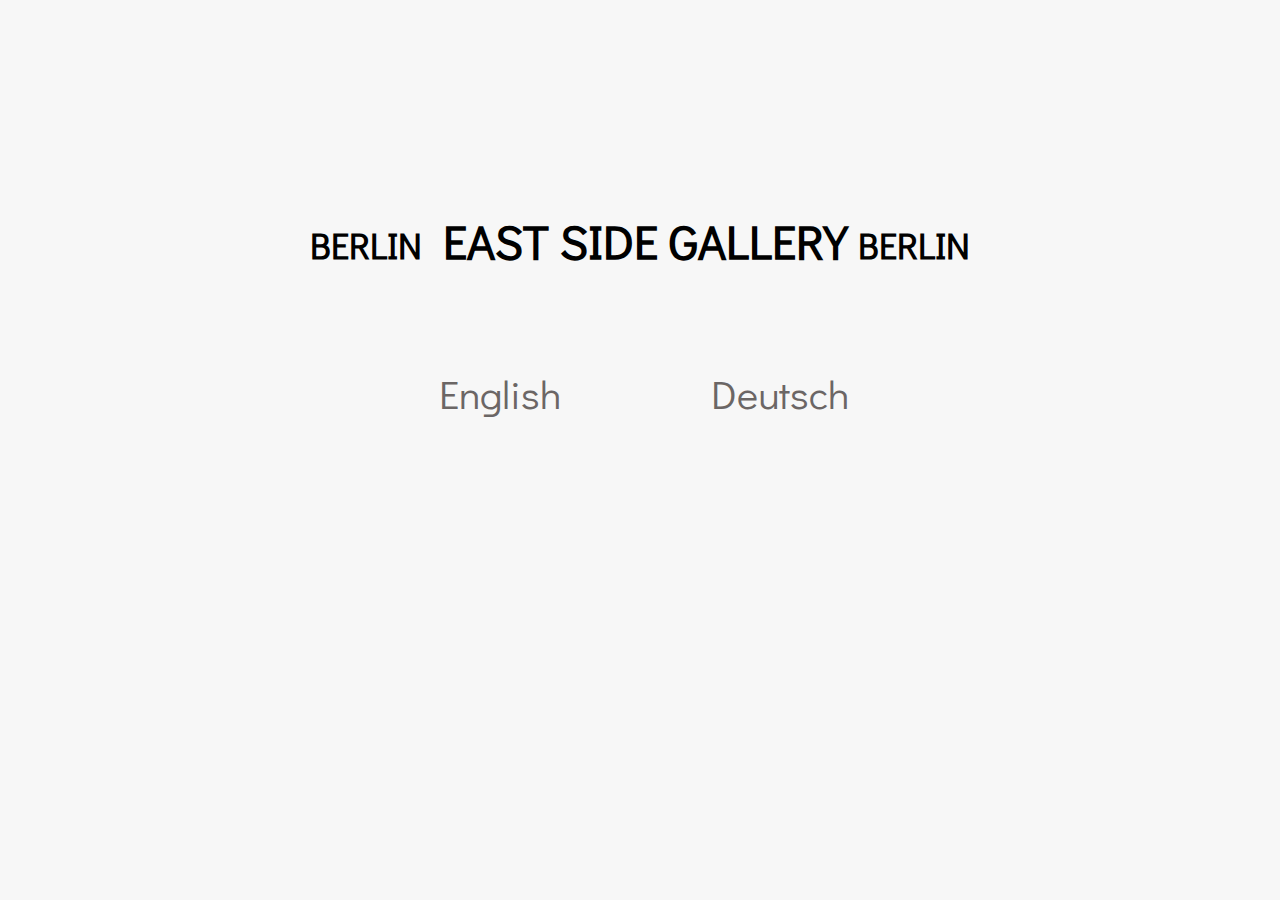
<file: Berlin East Side Gallery Berlin/index.html>
<!DOCTYPE html>
<html>

<head>
	<title>Berlin East Side Gallery Berlin</title>
	<meta name="keywords" content="Wall,Berlin,East Side Gallery,Wall Gallery,Fall of the Wall,Peaceful Revolution,Stasi Street Art,Graffiti,Fascinating,
	     Checkpoint Charlie,Monument to Joy,Cold War,East Germany,Mauer,Ost Berlin,English,Deutsch">
	<link rel="stylesheet" href="styles.css">
	<meta name="viewport" content="width=device-width, initial-scale=1.0">
	<link href="https://fonts.googleapis.com/css?family=Didact Gothic" rel="stylesheet">
	<link rel="icon" href="favicon.png">
	<meta http-equiv="Content-Type" content="text/html;charset=UTF-8" />
	<meta name="description"
		content="Do you know the East Side Gallery? A piece of the Berlin Wall which stands in what was East Berlin. It was transformed into a gallery. This piece of Wall healed by artists joyfully witnessed the Peaceful Revolution of 1989." />
</head>

<body>
	<div id="front">
		<h1 id="frontTitle"><a href="index.html" class="homeBtn"><span style="font-size:36px;">BERLIN</span> EAST SIDE
				GALLERY <span style="font-size:36px">BERLIN</span></a></h1>
		<div class="frontNav">
			<ul>
				<li lang='en' style="float:left;padding-top:20px"><a href="English" class="frontNavHover">English</a></li>
				<li lang='de' style="float:left;padding-top:20px"><a href="Deutsch" class="frontNavHover">Deutsch</a></li>
			</ul>
		</div>
	</div>
</body>

</html>
</file>
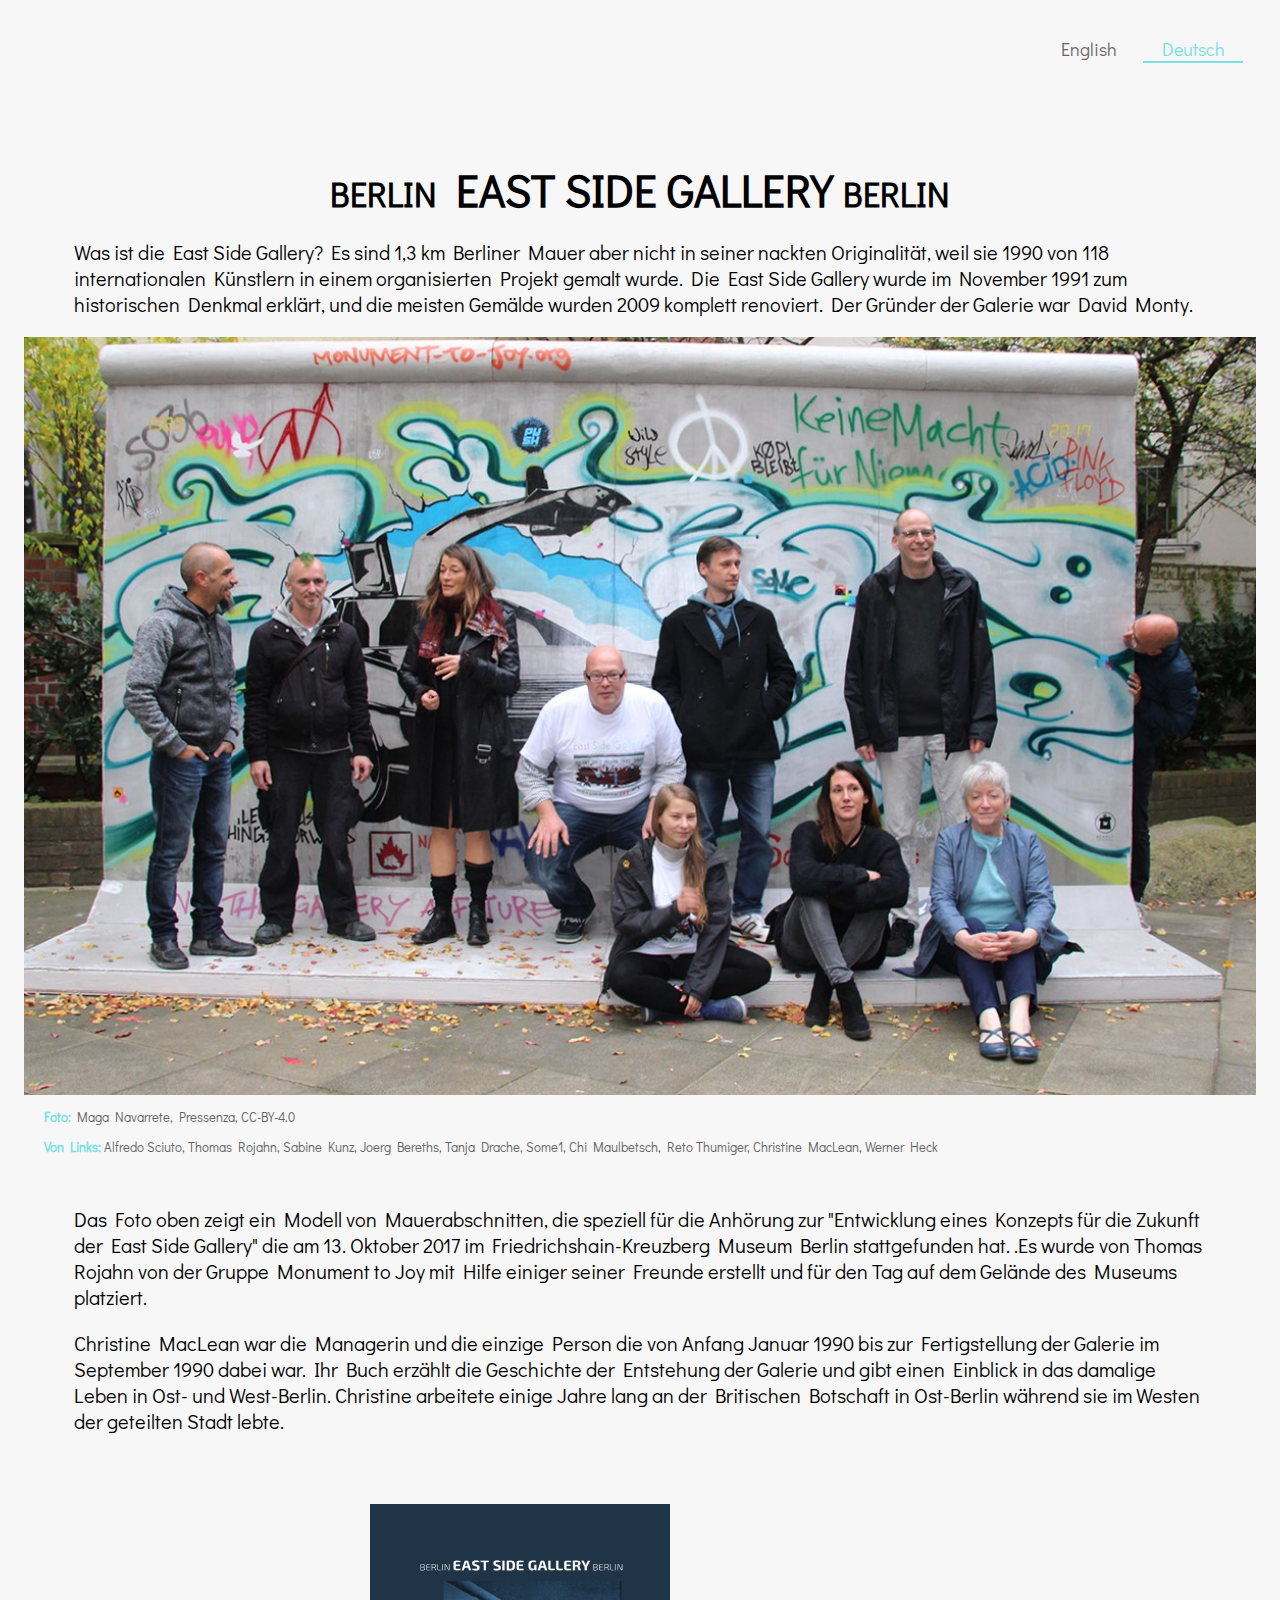
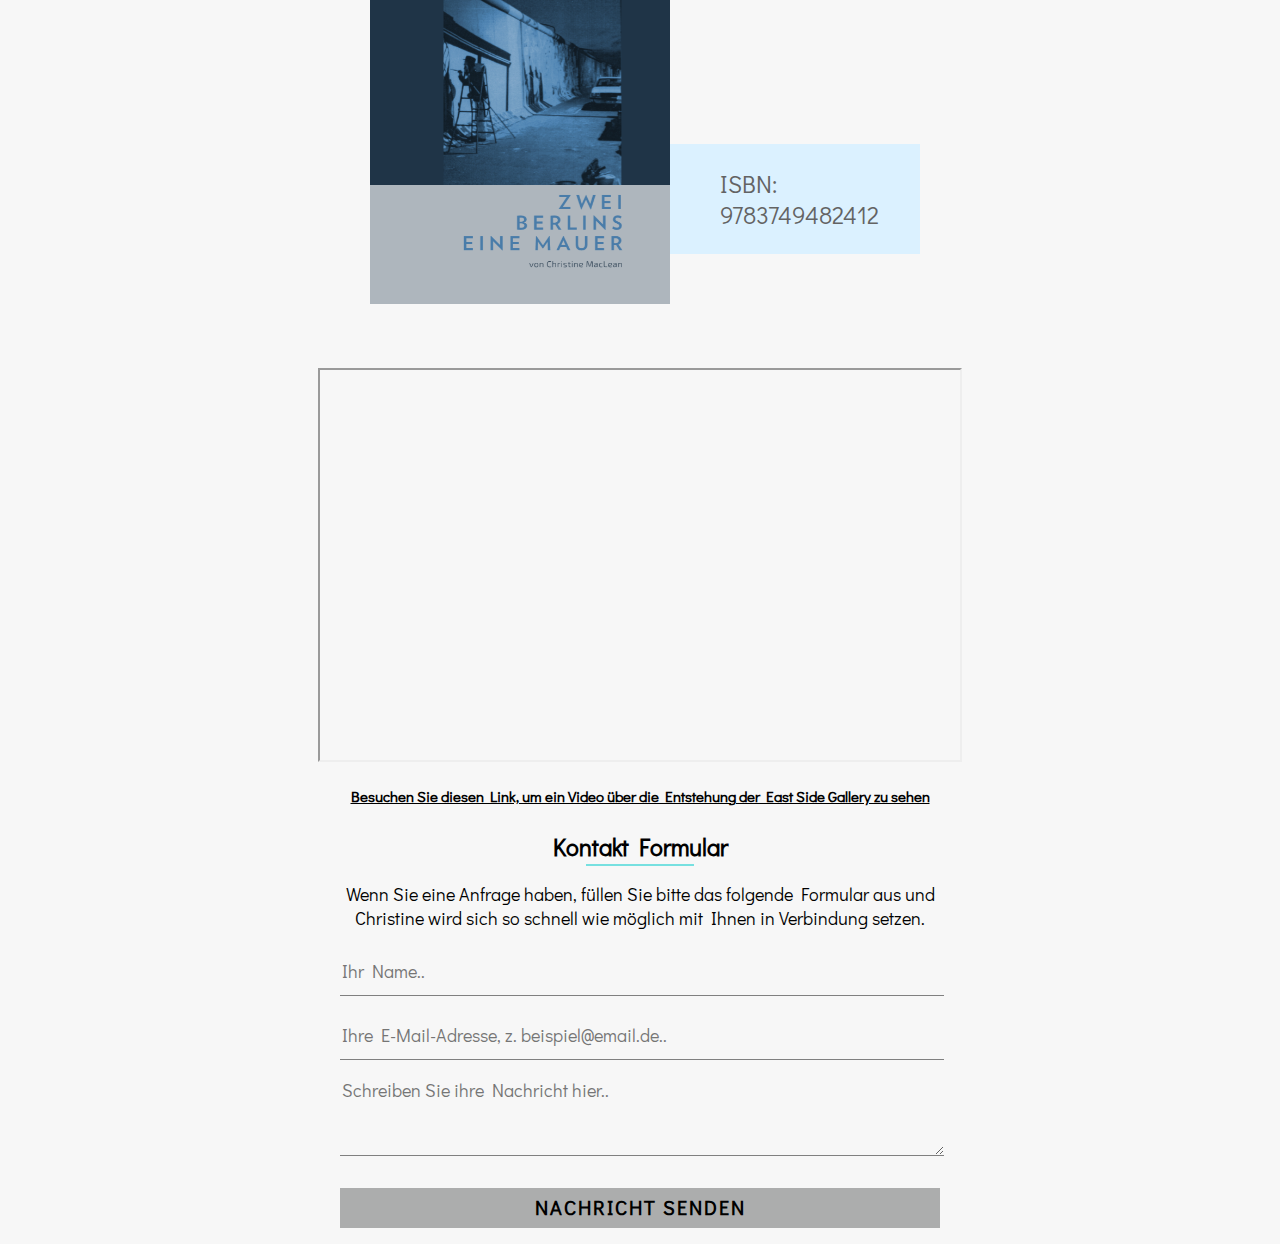
<file: Berlin East Side Gallery Berlin/Deutsch.html>
<!DOCTYPE html>
<html lang='de'>

<head>
	<title>Berlin East Side Gallery Berlin</title>
	<meta name="keywords"
		content="Wall,Berlin,East Side Gallery,Wall Gallery,Fall of the Wall,Peaceful Revolution,Stasi
	     Street Art,Graffiti,Fascinating,Checkpoint Charlie,Monument to Joy,Cold War,East Germany,Mauer,Ost Berlin,English,Deutsche">
	<link rel="stylesheet" href="styles.css">
	<link href="https://fonts.googleapis.com/css?family=Didact Gothic" rel="stylesheet">
	<link rel="icon" href="favicon.png">
	<meta http-equiv="Content-Type" content="text/html;charset=UTF-8" />
	<meta name="viewport" content="width=device-width, initial-scale=1.0">
</head>

<body>
	<header>
		<div class="nav">
			<ul>
				<li><a href="English" class="navHover">English</a></li>
				<li><a href="Deutsch" class="active">Deutsch</a></li>
			</ul>
		</div>
	</header>
	<article>
		<h1 class="title"><a href="index.html" class="homeBtn"><span style="font-size:34px">BERLIN</span> EAST SIDE
				GALLERY <span style="font-size:34px">BERLIN</span></a></h1>
		<div class="text">
			<p>Was ist die East Side Gallery? Es sind 1,3 km Berliner Mauer aber nicht in seiner nackten Originalität,
				weil sie 1990 von 118 internationalen Künstlern in einem organisierten Projekt gemalt wurde. Die East
				Side Gallery wurde im November 1991 zum historischen Denkmal erklärt, und die meisten Gemälde wurden
				2009 komplett renoviert. Der Gründer der Galerie war David Monty.</p>
			<img src="Berlin East Side Gallery Berlin.jpg" alt="Berlin East Side Gallery Berlin" class="pic"
				id="fullPic" style="margin-top:5px;">
			<p class="photoDescription" style="color:#636363"><span style="font-weight:bold;color:#77e0e0">Foto:</span>
				Maga Navarrete, Pressenza, CC-BY-4.0</p>
			<p class="photoDescription" style="color:#636363"><span style="font-weight:bold;color:#77e0e0">Von
					Links:</span> Alfredo Sciuto, Thomas Rojahn, Sabine Kunz, Joerg Bereths, Tanja Drache, Some1, Chi
				Maulbetsch, Reto Thumiger, Christine MacLean, Werner Heck </p>
			<br>
			<p>Das Foto oben zeigt ein Modell von Mauerabschnitten, die speziell für die Anhörung zur "Entwicklung eines
				Konzepts für die Zukunft der East Side Gallery" die am 13. Oktober 2017 im Friedrichshain-Kreuzberg
				Museum Berlin stattgefunden hat. .Es wurde von Thomas Rojahn von der Gruppe Monument to Joy mit Hilfe
				einiger seiner Freunde erstellt und für den Tag auf dem Gelände des Museums platziert.</p>
			<p>Christine MacLean war die Managerin und die einzige Person die von Anfang Januar 1990 bis zur
				Fertigstellung der Galerie im September 1990 dabei war. Ihr Buch erzählt die Geschichte der Entstehung
				der Galerie und gibt einen Einblick in das damalige Leben in Ost- und West-Berlin. Christine arbeitete
				einige Jahre lang an der Britischen Botschaft in Ost-Berlin während sie im Westen der geteilten Stadt
				lebte.</p>
		</div>
		<div class="book">
			<div id="bodShopWidget_02929399_print" class="bodShopWidget"></div>
			<div class="bookImgDiv">
				<img class="bookImg" src="bookCover.png" alt="bookCover" width="300" height="400">
			</div>
			<div class="bookPara2">
				<p style="font-size:24px">ISBN: 9783749482412
				<p>
			</div>
		</div>
		<div class="footerDiv">
			<div class="div1">
				<iframe width="640" height="390" src="https://www.youtube.com/embed/kH2M9g53YEg?start=5614&end=5940">
				</iframe>
				<a id="video2" href="http://www.berliner-mauer.de/east-side-gallery.html" target="_blank">
					<p style="font-size:15px;padding:0;margin:0;text-align:center">Besuchen Sie diesen Link, um ein
						Video über die Entstehung der East Side Gallery zu sehen</p>
				</a>
			</div>
			<div class="div2">
				<h2 id="contactHead" class="pseudo_border">Kontakt Formular</h2>
				<form id="contact-form" onsubmit="submitForm(); return false;">
					<p id="tagline">Wenn Sie eine Anfrage haben, füllen Sie bitte das folgende Formular aus und
						Christine wird sich so schnell wie möglich mit Ihnen in Verbindung setzen.</p>
					<input id='name' name='name' type='text' class='form-control' placeholder='Ihr Name..' required />
					<br>
					<input id='email' name='email' type='email' class='form-control'
						placeholder='Ihre E-Mail-Adresse, z. beispiel@email.de..' required />
					<br>
					<textarea id='message' name='message' class='form-control'
						placeholder='Schreiben Sie ihre Nachricht hier..' required></textarea>
					<br>
					<input id='submit' type='submit' class='form-control submit' value='NACHRICHT SENDEN' />
					<br>
					<span id='status'></span>
				</form>
			</div>
		</div>
	</article>
</body>

</html>

<script type="text/javascript">
	if (typeof checkLibExist == "undefined") {
		var script = document.createElement("script");
		script.src = "//www.bod.de/public/js/bod/shopWidget.min.js?123";
		script.type = "text/javascript";
		document.head.appendChild(script);
		var checkLibExist = true;
	}
	if (typeof books === "undefined") var books = []; books.push({
		"objID": "02929399",
		"swKey": "f6f36a5a3c6e0a13ef5415be0216b97d",
		"type": "print",
		"size": "large",
		"font": "nonSerif",
		"contour": true,
		"coverContour": true,
		"fontColor": "#000000",
		"contourColor": "#000000",
		"bgColor": "#ffffff",
		"btnFontColor": "#ffffff",
		"btnColor": "#77e0e0",
		"btnContourColor": "#77e0e0",
		"shop": "",
		"bookSampleLinkText": "Jetzt probelesen",
		"descriptionTitle": "Beschreibung",
		"mandantShopUrl": "https://www.bod.de/buchshop",
		"btnText": "ZUM BoD BUCHSHOP",
		"errMsg1Obj": "Dieser Titel ist leider<br>nicht länger verfügbar.",
		"errMsg2Obj": "Aber im BoD-Buchshop gibt es viele weitere spannende Titel zu entdecken!",
		"errMsg1Server": "Dieser Titel ist derzeit<br>leider nicht verfügbar.",
		"errMsg2Server": "Bitte versuchen Sie es<br>später noch einmal.",
		"errMsg3Server": "TITEL DERZEIT NICHT VERFÜGBAR"
	});
	var elem = document.getElementById("fullPic");
	function openFullscreen() {
		if (elem.requestFullscreen) {
			elem.requestFullscreen();
		}
		else if (elem.mozRequestFullScreen) { /* Firefox */
			elem.mozRequestFullScreen();
		} else if (elem.webkitRequestFullscreen) { /* Chrome, Safari & Opera */
			elem.webkitRequestFullscreen();
		} else if (elem.msRequestFullscreen) { /* IE/Edge */
			elem.msRequestFullscreen();
		}
	}

	// contact form
	function submitForm() {
		document.getElementById('submit').disabled = true;
		document.getElementById('status').innerHTML = 'Please wait...';
		document.getElementById('name').value = document.getElementById('name').value.replace(/\s*$/, "");
		var formData = new FormData();
		formData.append('name', document.getElementById('name').value);
		formData.append('email', document.getElementById('email').value);
		formData.append('message', document.getElementById('message').value);
		var ajax = new XMLHttpRequest();
		ajax.open('POST', 'contact-form.php');
		ajax.onreadystatechange = function () {
			if (ajax.readyState == 4 && ajax.status == 200) {
				if (ajax.responseText == 'success') {
					document.getElementById('contact-form').innerHTML = '<h2>Thank you, '
						+ document.getElementById('name').value + ', your message has been sent.</h2>';
				}
				else {
					document.getElementById('status').innerHTML = ajax.responseText;
					document.getElementById('submit').disabled = false;
				}
			}
		};
		ajax.send(formData);
	}
</script>
</file>
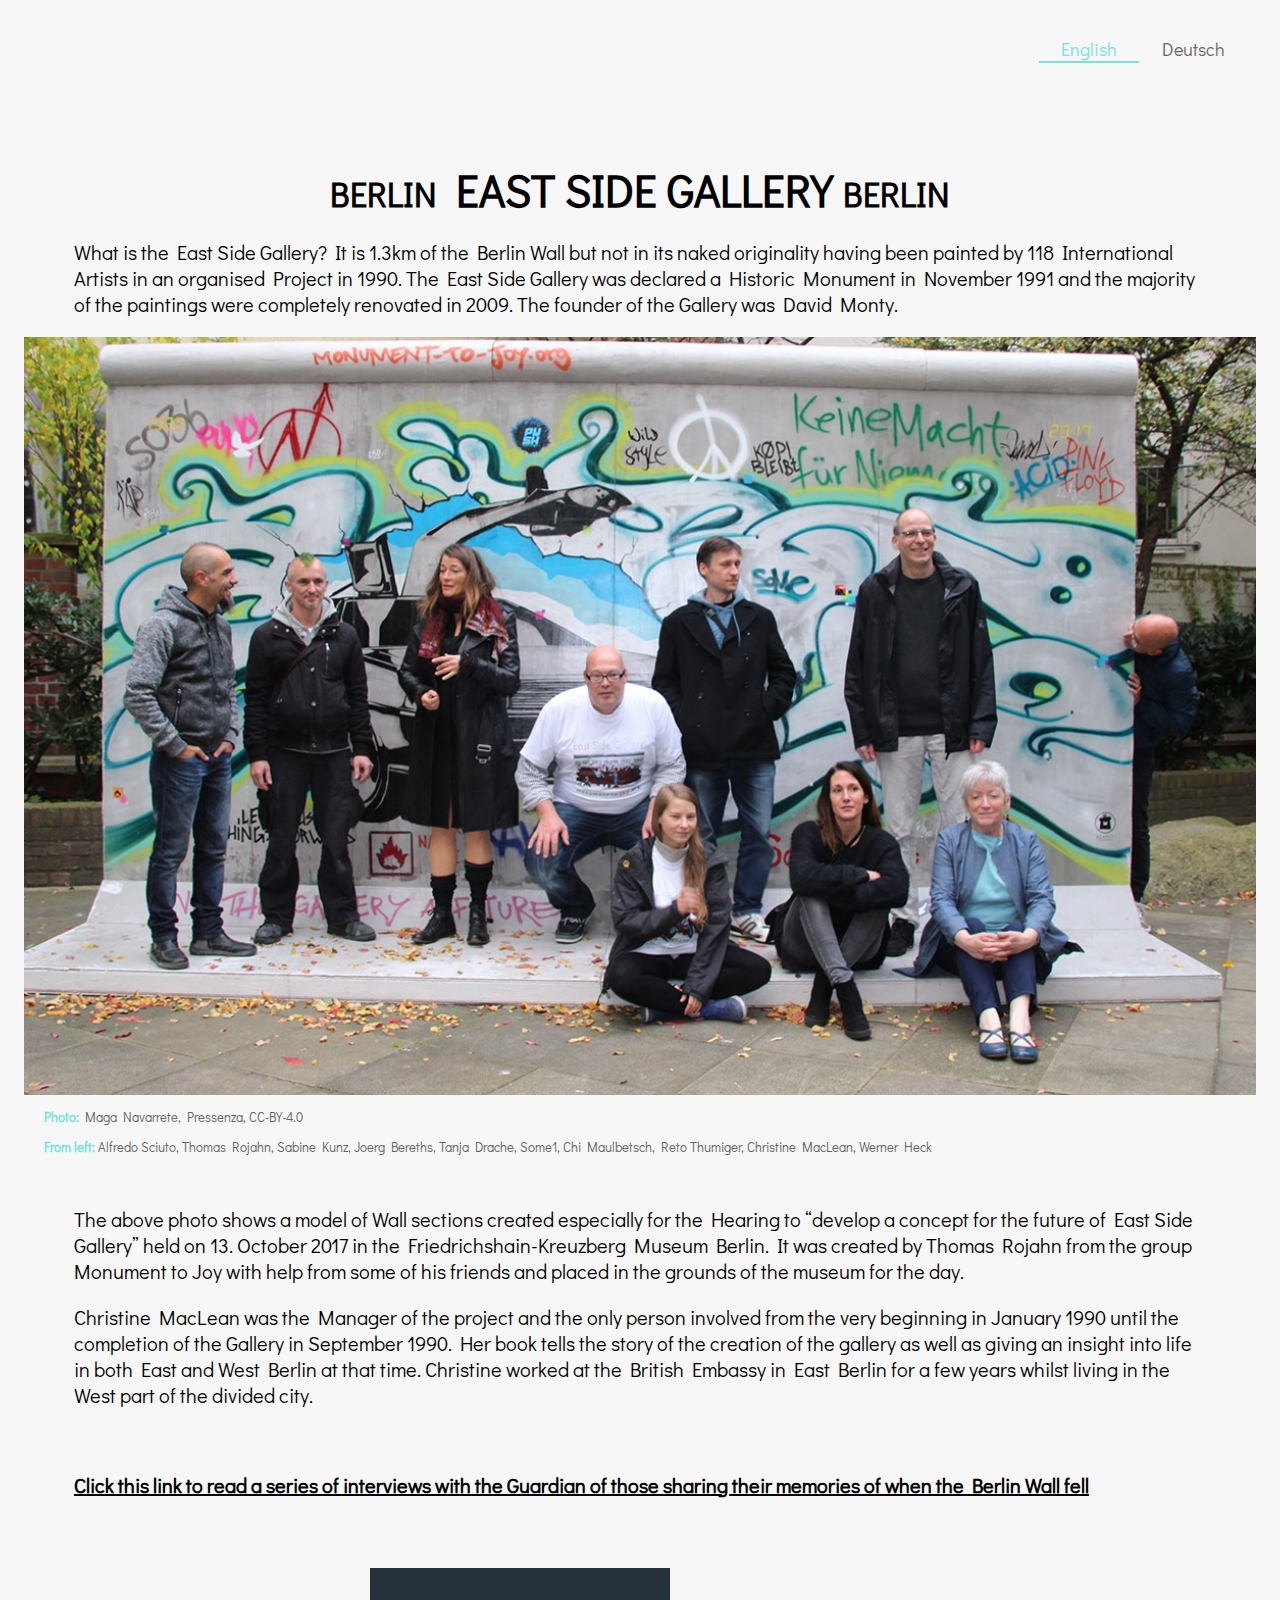
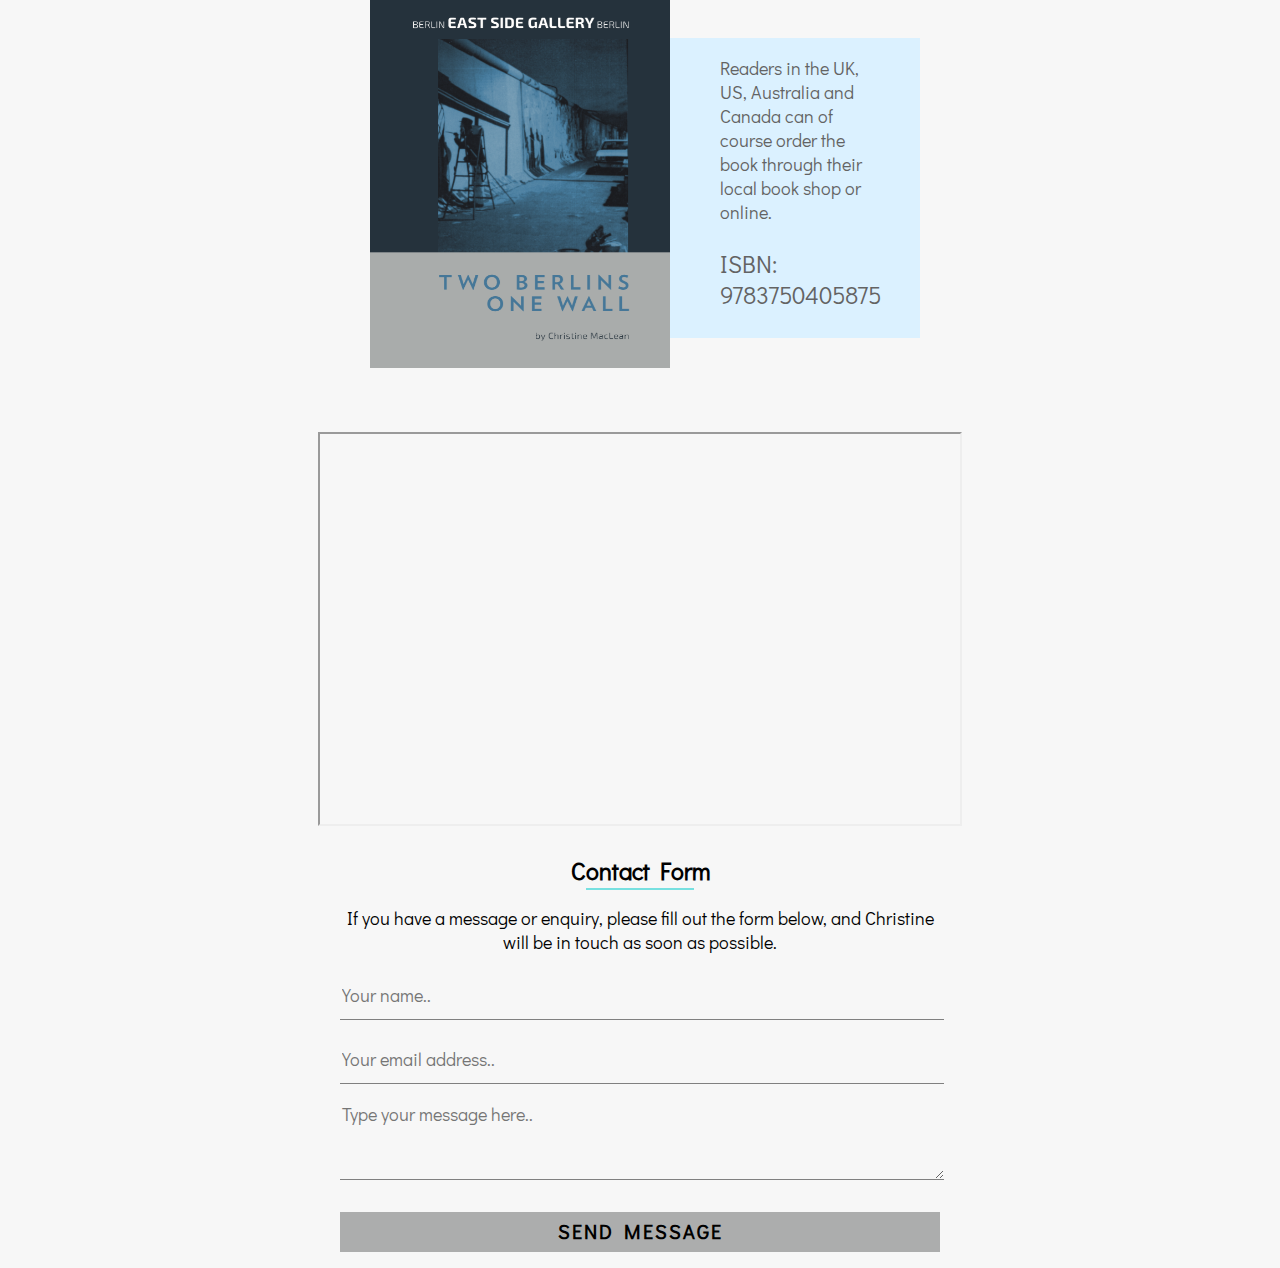
<file: Berlin East Side Gallery Berlin/English.html>
<!DOCTYPE html>
<html lang='en'>

<head>
	<title>Berlin East Side Gallery Berlin</title>
	<meta name="keywords"
		content="Wall,Berlin,East Side Gallery,Wall Gallery,Fall of the Wall,Peaceful Revolution,Stasi
	     Street Art,Graffiti,Fascinating,Checkpoint Charlie,Monument to Joy,Cold War,East Germany,Mauer,Ost Berlin,English,Deutsche">
	<link rel="stylesheet" href="styles.css">
	<link href="https://fonts.googleapis.com/css?family=Didact Gothic" rel="stylesheet">
	<link rel="icon" href="favicon.png">
	<meta http-equiv="Content-Type" content="text/html;charset=UTF-8" />
	<meta name="viewport" content="width=device-width, initial-scale=1.0">
</head>

<body>
	<header>
		<div class="nav">
			<ul>
				<li><a href="English" class="active">English</a></li>
				<li><a href="Deutsch" class="navHover">Deutsch</a></li>
			</ul>
		</div>
	</header>
	<article>
		<h1 class="title"><a href="index.html" class="homeBtn"><span style="font-size:34px">BERLIN</span> EAST SIDE
				GALLERY <span style="font-size:34px">BERLIN</span></a></h1>
		<div class="text">
			<p>What is the East Side Gallery? It is 1.3km of the Berlin Wall but not in its naked originality having
				been painted by 118 International Artists in an organised Project in 1990. The East Side Gallery was
				declared a Historic Monument in November 1991 and the majority of the paintings were completely
				renovated in 2009. The founder of the Gallery was David Monty.</p>
			<img src="Berlin East Side Gallery Berlin.jpg" alt="Berlin East Side Gallery Berlin" class="pic"
				id="fullPic" style="margin-top:5px;">
			<p class="photoDescription" style="color:#636363"><span style="font-weight:bold;color:#77e0e0">Photo:</span>
				Maga Navarrete, Pressenza, CC-BY-4.0</p>
			<p class="photoDescription" style="color:#636363"><span style="font-weight:bold;color:#77e0e0">From
					left:</span> Alfredo Sciuto, Thomas Rojahn, Sabine Kunz, Joerg Bereths, Tanja Drache, Some1, Chi
				Maulbetsch, Reto Thumiger, Christine MacLean, Werner Heck</p>
			<br>
			<p>The above photo shows a model of Wall sections created especially for the Hearing to “develop a concept
				for the future of East Side Gallery” held on 13. October 2017 in the Friedrichshain-Kreuzberg Museum
				Berlin. It was created by Thomas Rojahn from the group Monument to Joy with help from some of his
				friends and placed in the grounds of the museum for the day.</p>
			<p>Christine MacLean was the Manager of the project and the only person involved from the very beginning in
				January 1990 until the completion of the Gallery in September 1990. Her book tells the story of the
				creation of the gallery as well as giving an insight into life in both East and West Berlin at that
				time. Christine worked at the British Embassy in East Berlin for a few years whilst living in the West
				part of the divided city.</p>
			<a id="interview"
				href="https://www.theguardian.com/culture/2019/nov/05/fall-of-berlin-wall-cultural-luminaries-remember-wim-wenders-ute-lemper-daniel-barenboim"
				target="_blank">
				<p>Click this link to read a series of interviews with the Guardian of those sharing their memories of
					when the Berlin Wall fell</p>
			</a>
		</div>
		<div class="book">
			<div id="bodShopWidget_02931269_print" class="bodShopWidget"></div>
			<div class="bookImgDiv">
				<img class="bookImg" src="bookCoverEng.png" alt="bookCover" width="300" height="400">
			</div>
			<div class="bookPara">
				<p style="font-size:18px">Readers in the UK, US, Australia and Canada can of course order the book
					through their local book shop or online.</p>
				<p style="font-size:24px">ISBN: 9783750405875</p>
			</div>
		</div>
		<div class="footerDiv">
			<div class="div1">
				<iframe width="640" height="390" src="https://www.youtube.com/embed/wrZctaHcXOQ">
				</iframe>
			</div>
			<div class="div2">
				<h2 id="contactHead" class="pseudo_border">Contact Form</h2>
				<form id="contact-form" onsubmit="submitForm(); return false;">
					<p id="tagline">If you have a message or enquiry, please fill out the form below, and Christine will
						be in touch as soon as possible.</p>
					<input id='name' name='name' type='text' class='form-control' placeholder='Your name..' required />
					<br>
					<input id='email' name='email' type='email' class='form-control' placeholder='Your email address..'
						required />
					<br>
					<textarea id='message' name='message' class='form-control' placeholder='Type your message here..'
						required></textarea>
					<br>
					<input id='submit' type='submit' class='form-control submit' value='SEND MESSAGE' />
					<span id='status'></span>
				</form>
			</div>
		</div>
	</article>
</body>

</html>

<script type="text/javascript">
	if (typeof checkLibExist == "undefined") {
		var script = document.createElement("script");
		script.src = "//www.bod.de/public/js/bod/shopWidget.min.js?123";
		script.type = "text/javascript";
		document.head.appendChild(script);
		var checkLibExist = true;
	}
	if (typeof books === "undefined") var books = []; books.push({
		"objID": "02931269",
		"swKey": "9673b9a16637e2ef155f750651fcf0b6",
		"type": "print",
		"size": "large",
		"font": "nonSerif",
		"shadow": false,
		"contour": true,
		"coverContour": true,
		"fontColor": "#000000",
		"contourColor": "#000000",
		"shadowBtn": false,
		"contourBtn": false,
		"bgColor": "#ffffff",
		"btnFontColor": "#ffffff",
		"btnColor": "#77e0e0",
		"btnContourColor": "#77e0e0",
		"shop": "",
		"bookSampleLinkText": "Try it now",
		"descriptionTitle": "Description",
		"mandantShopUrl": "https://www.bod.de/buchshop",
		"btnText": "TO THE BoD BOOKSHOP",
		"errMsg1Obj": "Unfortunately, this title is no longer available.",
		"errMsg2Obj": "But there are many more exciting titles to discover in the BoD bookshop!",
		"errMsg1Server": "Unfortunately, this title is currently not available.",
		"errMsg2Server": "Please try again later.",
		"errMsg3Server": "TITLE CURRENTLY NOT AVAILABLE"
	});
	var elem = document.getElementById("fullPic");
	function openFullscreen() {
		if (elem.requestFullscreen) {
			elem.requestFullscreen();
		}
		else if (elem.mozRequestFullScreen) { /* Firefox */
			elem.mozRequestFullScreen();
		} else if (elem.webkitRequestFullscreen) { /* Chrome, Safari & Opera */
			elem.webkitRequestFullscreen();
		} else if (elem.msRequestFullscreen) { /* IE/Edge */
			elem.msRequestFullscreen();
		}
	}

	// contact form
	function submitForm() {
		document.getElementById('submit').disabled = true;
		document.getElementById('status').innerHTML = 'Please wait...';
		document.getElementById('name').value = document.getElementById('name').value.replace(/\s*$/, "");
		var formData = new FormData();
		formData.append('name', document.getElementById('name').value);
		formData.append('email', document.getElementById('email').value);
		formData.append('message', document.getElementById('message').value);
		var ajax = new XMLHttpRequest();
		ajax.open('POST', 'contact-form.php');
		ajax.onreadystatechange = function () {
			if (ajax.readyState == 4 && ajax.status == 200) {
				if (ajax.responseText == 'success') {
					document.getElementById('contact-form').innerHTML = '<h2>Thank you, '
						+ document.getElementById('name').value + ', your message has been sent.</h2>';
				}
				else {
					document.getElementById('status').innerHTML = ajax.responseText;
					document.getElementById('submit').disabled = false;
				}
			}
		};
		ajax.send(formData);
	}
</script>
</file>
<file: Berlin East Side Gallery Berlin/styles.css>
#frontTitle {
	margin-top: 15%;
	font-size: 48px;
}

.frontNav {
	font-family: 'Didact Gothic';
	text-align: center;
	margin: 0;
	padding: 0;
	margin-top: 70px;
}

.frontNav ul {
	display: inline-block;
	list-style: none;
	text-align: center;
	padding: 0;
	margin: 5px;
}

.frontNav li {
	display: inline;
}

.frontNav a {
	text-decoration: none;
	color: #6b6665;
	font-size: 40px;
	font-family: 'Didact Gothic';
	transition: 0.4s;
	width: 200px;
	display: inline-block;
	padding: 0px 40px;
}

.frontNavHover::after {
	content: '';
	display: block;
	width: 0;
	height: 4px;
	background: #77e0e0;
	transition: width 0.3s;
}

.frontNavHover:hover::after {
	width: 100%;
}

@media screen and (max-width: 909px) {
	.frontNav {
		top: 65%;
		left: 0;
		transform: none;
		text-align: center;
		position: absolute;
	}
	.frontNav a {
		font-size: 25px;
		width: 80%;
		padding: 0px 40px;
		display: inline-block;
	}
	.text {
		margin: 0;
		padding: 0;
	}
	iframe {
		margin: 0 auto;
		width: 100%;
		height: 200px;
		max-width: 640px;
	}
	.bookPara {
		display: inline-block;
		background: #dbf1ff;
		color: #636363;
		width: 250px;
		height: auto;
		margin-top: 10px;
		padding: 10px;
	}

	.bookPara2 {
		display: inline-block;
		background: #dbf1ff;
		color: #636363;
		width: 250px;
		height: auto;
		margin-top: 10px;
		padding: 10px;
	}
	.photoDescription {
		font-size: 13px;
		margin-left: 0;
		padding: 0;
	}
}

@media screen and (min-width: 910px) {
	p {
		padding-left: 50px;
		padding-right: 50px;
	}
	iframe {
		margin: 0 auto;
		width: 100%;
		height: 390px;
		max-width: 640px;
	}
	.bookPara {
		display: inline-block;
		background: #dbf1ff;
		color: #636363;
		width: 250px;
		height: 300px;
		margin-top: 120px;
	}

	.bookPara2 {
		display: inline-block;
		background: #dbf1ff;
		color: #636363;
		width: 250px;
		height: 110px;
		margin-top: 290px;
	}
	.photoDescription {
		font-size: 13px;
		margin-left: 20px;
		padding: 0;
	}
}

header {
	padding: 8px;
}

article {
	margin-top: 120px;
}

.nav {
	float: right;
}

.nav ul {
	list-style: none;
	text-align: center;
	padding: 0;
	margin: 5px;
	float: right;
	display: inline;
}

.nav li {
	display: inline-block;
}

.nav a {
	text-decoration: none;
	color: #6b6665;
	width: 100px;
	display: inline-block;
	font-size: 18px;
	font-family: 'Didact Gothic';
}

.navHover::after {
	content: '';
	display: block;
	width: 0;
	height: 2px;
	background: #77e0e0;
	transition: width 0.3s;
}

.navHover:hover::after {
	width: 100%;
}

.nav a.active {
	border-bottom: 2px solid #77e0e0;
	color: #77e0e0;
}

.title {
	font-family: 'Didact Gothic';
	justify-content: center;
	margin: 2px;
	font-size: 45px;
}

h2 {
	font-family: 'Didact Gothic';
	text-align: center;
}

#contactHead {
	text-decoration-color: #77e0e0;
	-webkit-text-decoration-color: blue;
}

.heading {
	font-size: 24px;
	font-family: 'Didact Gothic';
	text-decoration: underline;
	text-decoration-color: #77e0e0;
}

p {
	font-family: 'Didact Gothic';
	font-size: 20px;
}

a:link#interview {
	font-family: 'Didact Gothic';
	font-weight: bold;
	padding-left: 50px;
	font-size: 18px;
	margin-top: 10px;
	color: #000000;
}

a:visited#interview {
	color: #000000;
}

a:hover#interview {
	color: #77e0e0;
}

a:link#video2 {
	font-family: 'Didact Gothic';
	font-weight: bold;
	font-size: 15.5px;
	margin-top: 10px;
	margin-left: 15px;
	color: #000000;
}

a:visited#video2 {
	color: #000000;
}

a:hover#video2 {
	color: #77e0e0;
}

body {
	margin: 18px;
	padding: 6px;
	background-color: #f7f7f7;
}

.pic {
	display: table;
	margin: 0 auto;
	width: 100%;
	height: auto;
}

h1 {
	font-family: 'Didact Gothic';
	text-align: center;
	font-size: 46px;
	position: relative;
}

.homeBtn {
	background: none;
	color: inherit;
	border: none;
	font: inherit;
	cursor: pointer;
	outline: inherit;
	text-decoration: none;
}

form {
	height: 290px;
	font-family: 'Didact Gothic';
	transition: all 1s ease-in-out;
	text-align: center;
	margin-top: 0;
}

.form-control {
	max-width: 600px;
	width: 100%;
	background: transparent;
	border: none;
	outline: none;
	border-bottom: 1px solid gray;
	color: #000;
	font-size: 18px;
	margin-bottom: 16px;
}

input {
	height: 45px;
	font-family: 'Didact Gothic';
}

textarea {
	height: 75px;
	font-family: 'Didact Gothic';
}

form .submit {
	background: #acadad;
	border-color: transparent;
	color: #000;
	font-size: 20px;
	font-weight: bold;
	letter-spacing: 2px;
	height: 40px;
	margin-top: 12px;
	font-family: 'Didact Gothic';
	text-align: center;
}

form .submit:hover {
	background-color: #77e0e0;
	cursor: pointer;
	color: #fff;
}

.div1 {
	float: left;
	width: 655px;
	margin-top: 30px;
	text-align: center;
	height: auto;
}

.div2 {
	margin-top: 5px;
	float: left;
	height: auto;
	width: 600px;
	text-align: center;
}

.footerDiv {
	display: flex;
	justify-content: center;
	flex-wrap: wrap;
	width: 100%;
	margin: 10px auto;
	position: relative;
}

#tagline {
	padding-left: 0;
	padding-right: 0;
	font-family: 'Didact Gothic';
	text-align: center;
	font-size: 18px;
}

.book {
	display: flex;
	justify-content: center;
	flex-wrap: wrap;
	width: 100%;
	margin: 10px auto;
	position: relative;
	margin-bottom: 30px;
}

.bodShopWidget {
	margin-right: 10px;
}

.bookImgDiv {
	display: inline-block;
	margin-top: 50px;
}

.pseudo_border {
	position: relative;
}

.pseudo_border:after {
	content: '';
	position: absolute;
	left: 0;
	right: 0;
	top: 75%;
	margin: 10px auto;
	width: 18%;
	height: 2px;
	background: #77e0e0;
}
</file>
